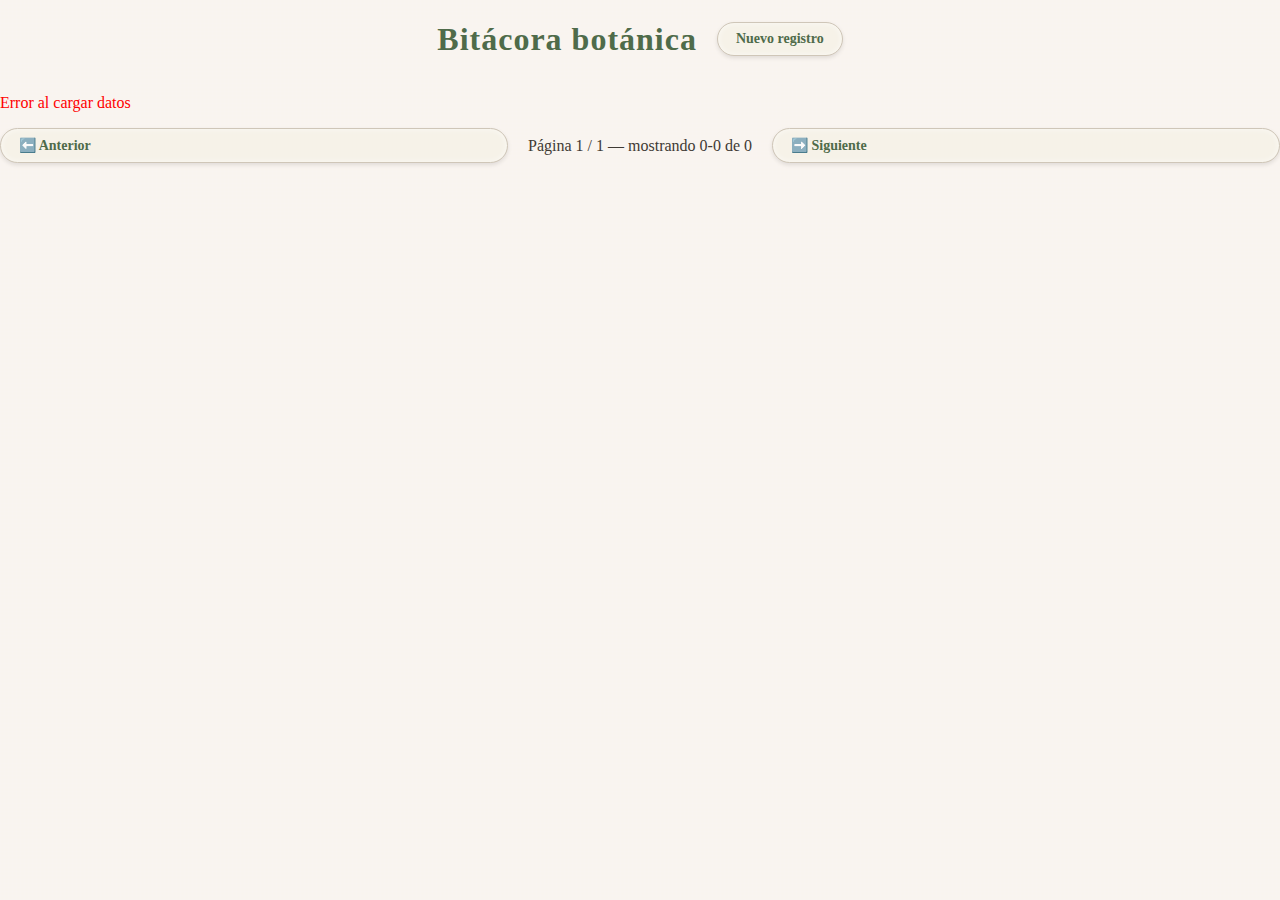
<file: index.html>
<!doctype html>
<html lang="es">
  <head>
    <meta charset="UTF-8" />
    <title>📘 Bitácora botánica</title>
    <meta name="viewport" content="width=device-width, initial-scale=1.0" />
    <link rel="stylesheet" href="styles.css" />
  </head>

  <body>
    <header class="header">
      <h1>Bitácora botánica</h1>

      <div class="header">
        <a href="registro.html" class="btn" >Nuevo registro</a>
      </div>
    </header>
    <main id="records"></main>

    <footer class="footer">
      <button id="prevBtn" class="btn" type="button">⬅️ Anterior</button>
      <span id="pageInfo" class="page-info" aria-live="polite"></span>
      <button id="nextBtn" class="btn" type="button">➡️ Siguiente</button>
    </footer>

    <script defer src="app.js"></script>
  </body>
</html>
</file>
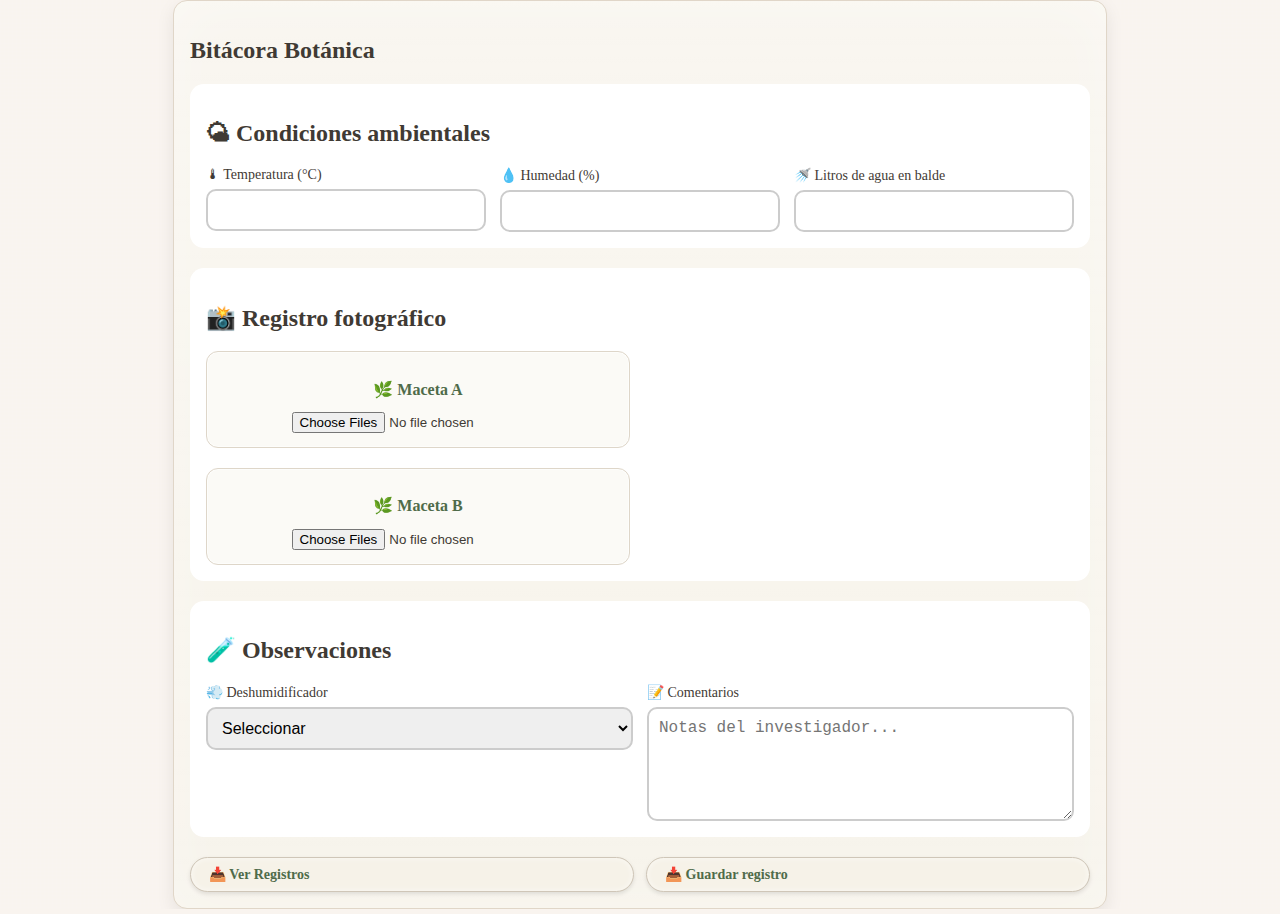
<file: registro.html>
<!DOCTYPE html>
<html lang="es">

<head>
    <meta charset="UTF-8">
    <title>Bitácora Botánica</title>
    <link rel="stylesheet" href="styles.css">
    <meta name="viewport" content="width=device-width, initial-scale=1.0">

</head>
<div id="loadingOverlay" class="loading hidden">
  <div class="loading-box">
    <div class="spinner"></div>
    <p>Guardando registro botánico… 🌿</p>
    <small>Subiendo imágenes, por favor espera</small>
  </div>
</div>

<body>

    <div class="bitacora">
        <form id="bitacoraForm"
            action="https://script.google.com/macros/s/AKfycbyhUm2Vx5ec1-P19sFlMzWiPmujDoqBQPQ5Uh9cGp6_5It3NofO1AN8cV2IUx3OQv1cvQ/exec"
            method="POST" target="_blank">

            <!-- DATOS AMBIENTALES -->
            <h2> Bitácora Botánica</h2>
            <section class="bloque">
                <h2>🌤 Condiciones ambientales</h2>
                <div class="grid-3">
                    <label class="mi-input">
                        🌡 Temperatura (°C)
                        <input type="number" name="temperatura" id="temperatura">
                    </label>
                    <label class="mi-input">
                        💧 Humedad (%)
                        <input type="number" name="humedad" id="humedad">
                    </label>
                    <label class="mi-input">
                        🚿 Litros de agua en balde
                        <input type="number" name="agua_balde" id="agua_balde">
                    </label>
                </div>
            </section>

            <!-- REGISTRO FOTOGRÁFICO -->
            <section class="bloque">
                <h2>📸 Registro fotográfico</h2>
                <div class="image-grid">
                    <div class="maceta">
                        <h2>🌿 Maceta A</h2>
                        <input type="file" id="macetaA" accept="image/*" capture="environment" multiple>
                        <div class="preview" id="previewA"></div>
                        <input type="hidden" name="registro_a" id="registro_a">
                    </div>
                    <br>
                    <div class="maceta">
                        <h2>🌿 Maceta B</h2>
                        <input type="file" id="macetaB" accept="image/*" capture="environment" multiple>
                        <div class="preview" id="previewB"></div>
                        <input type="hidden" name="registro_b" id="registro_b">
                    </div>
                </div>
            </section>

            <!-- OBSERVACIONES -->
            <section class="bloque">
                <h2>🧪 Observaciones</h2>
                <div class="grid-2">
                    <label class="mi-input">
                        💨 Deshumidificador
                        <select name="deshumidificador" id="deshumidificador">
                            <option value="">Seleccionar</option>
                            <option>Bajo</option>
                            <option>Medio</option>
                            <option>Medio lleno</option>
                            <option>Lleno</option>
                        </select>
                    </label>
                    <label class="mi-input">
                        📝 Comentarios
                        <textarea name="comentarios" id="comentarios" rows="5"
                            placeholder="Notas del investigador..."></textarea>
                    </label>
                </div>
            </section>
            
            <div class="acciones">
                <a href="index.html" class="btn">📥 Ver Registros</a>
                <button type="submit" class="btn" id="submitBtn">
                    📥 Guardar registro
                </button>

            </div>
        </form>

    </div>

    <!-- JS -->
    <script src="registro.js"></script>
</body>

</html>
</file>
<file: styles.css>
/* ===============================
   BASE
================================ */
body {
    margin: 0;
    font-family: 'Georgia', serif;
    background-color: #f9f4ef;
    color: #3f3a34;
}

/* ===============================
   CONTENEDOR PRINCIPAL
================================ */
.bitacora {
    max-width: 900px;
    margin: auto;
    padding: 16px;
    background: #f6f2e8;
    border: 1px solid #e0d6c8;
    border-radius: 14px;
    box-shadow: 0 6px 18px rgba(0, 0, 0, .08);
}

/* ===============================
   BLOQUES
================================ */
.bloque {
    background: #fff;
    padding: 16px;
    border-radius: 14px;
    margin-bottom: 20px;
}

.titulo-bloque {
    margin-bottom: 18px;
    font-size: 20px;
    color: #5a7c5a;
    letter-spacing: .3px;
}

/* ===============================
   GRIDS
================================ */
.grid-3,
.grid-2,
.image-grid {
    display: grid;
    gap: 14px;
}

/* Desktop */
@media (min-width: 768px) {
    .grid-3 {
        grid-template-columns: repeat(3, 1fr);
    }

    .grid-2 {
        grid-template-columns: repeat(2, 1fr);
    }

    .image-grid {
        grid-template-columns: repeat(2, 1fr);
    }
}

/* Mobile */
@media (max-width: 767px) {

    .grid-3,
    .grid-2,
    .image-grid {
        grid-template-columns: 1fr;
    }
}

/* ===============================
   INPUTS
================================ */
label {
    display: flex;
    flex-direction: column;
    font-size: 14px;
    gap: 6px;
}
/*CSS selecciona etiquetas o clases, no “tipos lógicos”
.input ≠ <input>
Usa .mi-input input para especificar los inputs*/

.mi-input input,
.mi-input select,
.mi-input textarea {
    display: block;
    width: 100%;
    padding: 10px;
    font-size: 16px; /* evita zoom en móvil */
    border-radius: 10px;
    border: 2px solid #ccc;
    box-sizing: border-box;
}
.mi-input input:focus,
.mi-input select:focus,
.mi-input textarea:focus {
    outline: none;
    border-color: #4f7c5c;
    box-shadow: 0 0 0 3px rgba(79, 124, 92, 0.2);
}


input[type="file"] {
    border: 10px;
    padding: 0;
}

/* ===============================
   MACETAS (FORM + REGISTROS)
================================ */
.image-grid,
.macetas {
    display: grid;
    grid-template-columns: 1fr 1fr;
    gap: 20px;
}

.maceta {
    background: #fbfaf6;
    border: 1px solid #ded6c9;
    border-radius: 12px;
    padding: 14px;
    text-align: center;
    box-shadow: inset 0 0 0 1px rgba(255, 255, 255, .6);
}

.maceta h2,
.maceta h3,
.maceta h4 {
    font-size: 16px;
    color: #4f6b4a;
}

/* ===============================
   IMÁGENES
================================ */
.maceta img,
.cloud-img {
    width: 100%;
    max-width: 180px;
    aspect-ratio: 1 / 1;
    object-fit: cover;
    border-radius: 20px;
    border: 1px solid #d4ccc0;
    box-shadow: 0 3px 6px rgba(0, 0, 0, .12);
}

.preview {
    display: flex;
    gap: 8px;
    flex-wrap: wrap;
}

.preview img {
    width: 90px;
    height: 90px;
    object-fit: cover;
    border-radius: 12px;
}


/* ===============================
   REGISTROS
================================ */
.registro {
    background:
        linear-gradient(to bottom,
            rgba(255, 255, 255, 0.4),
            rgba(255, 255, 255, 0.15)),
        #f7f8f0;
    box-shadow:
        0 4px 10px rgba(0, 0, 0, .08),
        inset 0 0 30px rgba(255, 255, 255, .4);
}

.registro h3 {
    margin-top: 0;
    font-size: 17px;
    color: #5a3e36;
}

/* ===============================
   PARÁMETROS
================================ */
.parametros {
    margin-top: 12px;
    font-size: 16px;
    line-height: 1.6;
}

.parametros p {
    margin: 6px 0;
}

/* ===============================
   BOTONES
================================ */
.acciones {
  display: flex;
  gap: 12px;
  flex-wrap: wrap;
  align-items: center;
}

.btn {
  flex: 1;
  text-align: center;
  padding: 12px;
  border-radius: 12px;
  background: #4f7c5c;
  color: white;
  text-decoration: none;
  border: none;
  font-size: 16px;
}
/* ===============================
   TEXTOS AUX
================================ */
.no-img {
    font-style: italic;
    color: #8a8379;
    font-size: 14px;
}

/* ===============================
   TEXTURA PAPEL SUAVE
/* Fondo general tipo papel */
body {
    background-color: #f9f4ef;
    background-image:
        linear-gradient(0deg, rgba(255, 255, 255, 0.04) 1px, transparent 1px),
        linear-gradient(90deg, rgba(255, 255, 255, 0.04) 1px, transparent 1px);
    background-size: 4px 4px;
}

/* Hoja principal (bitácora) */
.bitacora {
    background:
        linear-gradient(to bottom,
            rgba(255, 255, 255, 0.35),
            rgba(255, 255, 255, 0.15)),
        #f6f2e8;

    box-shadow:
        0 6px 18px rgba(0, 0, 0, .08),
        inset 0 0 60px rgba(255, 255, 255, .35);
}

.btn,
button {
    display: inline-flex;
    align-items: center;
    gap: 6px;

    padding: 8px 18px;
    border-radius: 20px;

    background-color: #f6f2e8;
    /* papel claro */
    color: #4f6b4a;
    /* verde botánico */

    font-family: 'Georgia', serif;
    font-size: 14px;
    font-weight: bold;
    text-decoration: none;

    border: 1px solid #cfc6b8;
    box-shadow:
        inset 0 0 6px rgba(255, 255, 255, .6),
        0 2px 4px rgba(0, 0, 0, .1);

    transition: all .2s ease;
}
.footer{
    display: flex;
    justify-content: center;
    align-items: center;
    gap: 20px;
    padding: auto;
}
.header{
    display: flex;
    justify-content: center;
    align-items: center;
    gap: 20px;
    padding: auto;
}
h1 {
    font-family: 'Georgia', 'Times New Roman', serif;
    font-size: 32px;
    font-weight: bold;

    color: #4f6b4a;
    /* verde botánico */

    letter-spacing: 1px;
    margin-bottom: 20px;

    position: relative;
    text-align: center;
}

.loading {
  position: fixed;
  inset: 0;
  background: rgba(244, 246, 243, 0.95);
  display: flex;
  align-items: center;
  justify-content: center;
  z-index: 9999;
}

.loading.hidden {
  display: none;
}

.loading-box {
  background: white;
  padding: 24px;
  border-radius: 18px;
  text-align: center;
  width: 90%;
  max-width: 320px;
  box-shadow: 0 10px 30px rgba(0,0,0,0.15);
}

.spinner {
  width: 42px;
  height: 42px;
  border: 4px solid #cddfd3;
  border-top: 4px solid #4f7c5c;
  border-radius: 50%;
  animation: spin 1s linear infinite;
  margin: 0 auto 12px;
}

@keyframes spin {
  to { transform: rotate(360deg); }
}
.mi-select {
  width: 80%;
  padding: 10px;
  font-size: 16px;
  border-radius: 10px;
  border: 2px solid #ccc;
  background: white;
  box-sizing: border-box;
}
</file>
